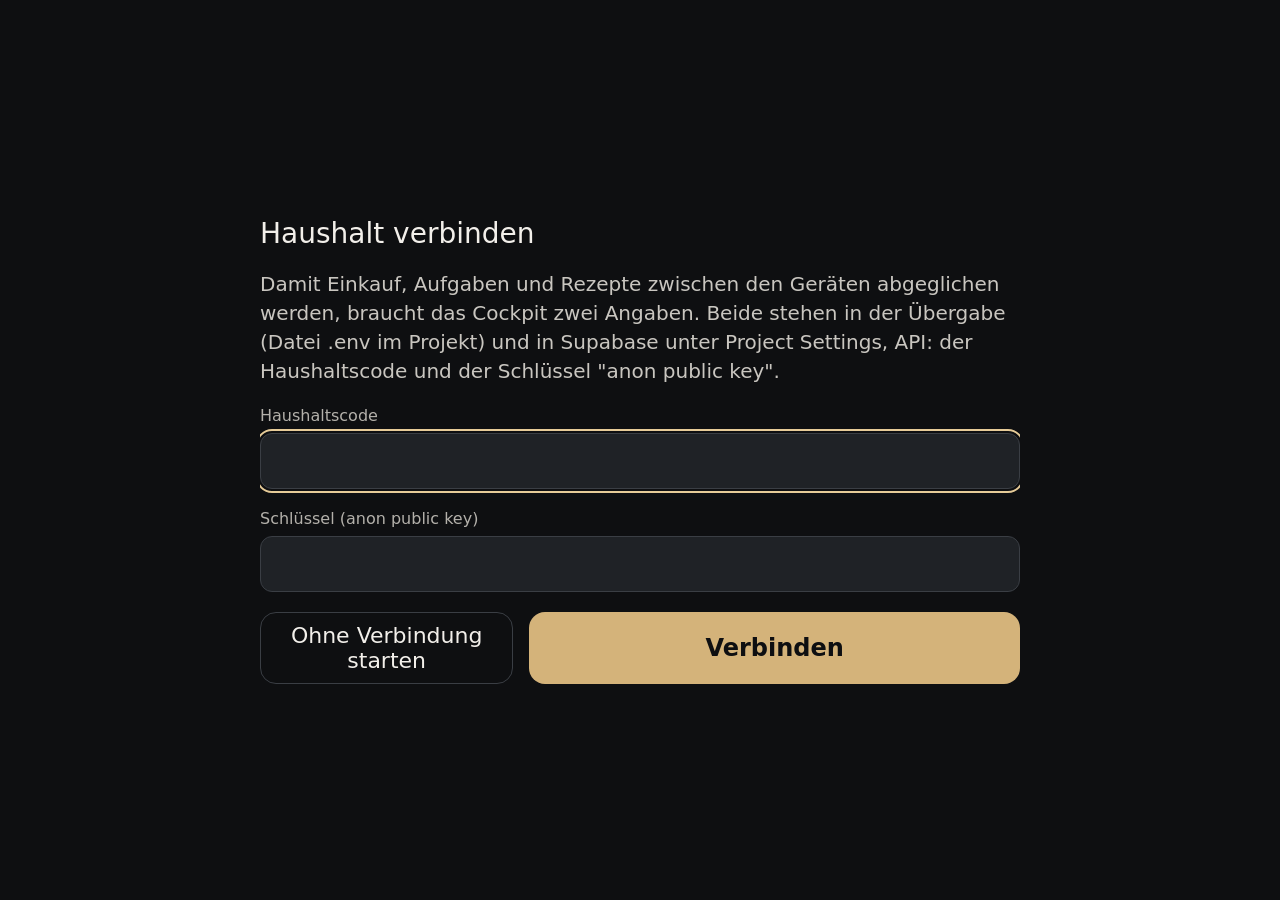
<file: app/index.html>
<!doctype html>
<html lang="de">
<head>
<meta charset="utf-8">
<meta http-equiv="Content-Security-Policy" content="default-src 'self'; script-src 'self' https://cdn.jsdelivr.net/npm/tesseract.js@7.0.0/ https://cdn.jsdelivr.net/npm/tesseract.js-core@v7.0.0/ 'wasm-unsafe-eval'; style-src 'self'; connect-src 'self' https://wsrv.nl https://gzyhpjcyuyepkpapcnyu.supabase.co https://api.open-meteo.com https://geocoding-api.open-meteo.com https://v6.bvg.transport.rest https://r.jina.ai https://cdn.jsdelivr.net/npm/tesseract.js-core@v7.0.0/ https://cdn.jsdelivr.net/npm/@tesseract.js-data/; img-src 'self' data: blob:; font-src 'self'; manifest-src 'self'; worker-src 'self' blob:; object-src 'none'; base-uri 'none'; form-action 'none'">
<meta name="viewport" content="width=device-width, initial-scale=1, viewport-fit=cover">
<meta name="theme-color" content="#0E0F11">
<meta name="color-scheme" content="dark">
<meta name="mobile-web-app-capable" content="yes">
<meta name="apple-mobile-web-app-capable" content="yes">
<meta name="apple-mobile-web-app-status-bar-style" content="black">
<meta name="apple-mobile-web-app-title" content="Cockpit">
<title>Wohnungs-Cockpit</title>
<link rel="manifest" href="manifest.webmanifest">
<link rel="icon" href="icon.svg" type="image/svg+xml">
<link rel="apple-touch-icon" href="icon-192.png">
<link rel="stylesheet" href="styles.css">
</head>
<body>
<div id="viewport">
<div id="stage">

  <main id="day" class="day">

    <!-- Linke Spalte: Uhr, Essen, Bus, Heute zu tun -->
    <div class="stack stack-a">

    <!-- Uhr, Heute, Wetter -->
    <section id="tile-clock" class="tile tile-clock" aria-label="Uhrzeit, heute und Wetter">
      <div class="clock-head">
        <div class="clock-row">
          <div id="clock" class="clock">00:00</div>
          <button id="btn-leave" type="button" class="btn-leave">
            <svg aria-hidden="true" width="18" height="18" viewBox="0 0 24 24" fill="none" stroke="currentColor" stroke-width="2" stroke-linecap="round" stroke-linejoin="round"><path d="M9 21H5a2 2 0 0 1-2-2V5a2 2 0 0 1 2-2h4"></path><path d="M16 17l5-5-5-5"></path><path d="M21 12H9"></path></svg>
            <span>Wohnung verlassen</span>
          </button>
        </div>
        <div id="date-label" class="date-label"></div>
      </div>

      <div class="weather">
        <div id="weather-empty" class="forecast">Wetter nicht verfügbar</div>
        <button id="weather-config" type="button" class="btn-gold-s weather-config" hidden>Einstellungen öffnen</button>
        <div id="weather-data" class="weather-data">
          <div class="weather-now">
            <span id="weather-icon" class="weather-icon"></span>
            <div id="weather-temp" class="temp"></div>
            <div class="weather-text"><div id="weather-cond"></div><div id="weather-feels"></div></div>
          </div>
          <div id="forecast" class="forecast"></div>
        </div>
        <div id="weather-note" class="hint" hidden></div>
      </div>
    </section>

    <!-- Essen: Plan fuer die naechsten Tage (Eintraege in cats mit id meal-...) -->
    <section id="tile-meals" class="tile tile-meals" aria-label="Essen">
      <div class="tile-head">
        <h2 class="h"><button type="button" class="min-btn"><span class="chev" aria-hidden="true"></span><span id="meals-title" class="min-title">Essen</span></button></h2>
        <button id="btn-meals-shop" type="button" class="btn-link">Zutaten einkaufen</button>
      </div>
      <button id="pv-meals" type="button" class="preview"></button>
      <div id="meal-list" class="scroll meal-list"></div>
      <span class="hint">Tag antippen: Rezept wählen · Sonne: Mittagessen dazu</span>
    </section>

    <!-- Bus -->
    <section id="tile-bus" class="tile tile-bus" aria-label="Abfahrten">
      <div class="tile-head tile-head-base">
        <h2 class="h"><button type="button" class="min-btn"><span class="chev" aria-hidden="true"></span><span id="bus-title" class="min-title">Bus</span></button></h2>
        <span id="walk-label" class="hint"></span>
      </div>
      <button id="pv-bus" type="button" class="preview"></button>
      <div id="bus-list" class="bus-list"></div>
      <div id="bus-note" class="hint bus-note" hidden></div>
    </section>

    <!-- Heute zu tun (gleicher Aufbau wie Diese Woche, Eintraege mit today: true) -->
    <section id="tile-today" class="tile tile-today" aria-label="Heute zu tun">
      <div class="tile-head">
        <h2 class="h"><button type="button" class="min-btn"><span class="chev" aria-hidden="true"></span><span id="hd-title" class="min-title">Heute zu tun</span></button></h2>
        <button id="btn-sync" type="button" class="sync-btn" aria-label="Verbindung">
          <span id="sync-dot" class="sync-dot" aria-hidden="true"></span>
          <span id="sync-label"></span>
        </button>
      </div>
      <button id="pv-today" type="button" class="preview"></button>
      <div id="hd-list" class="scroll task-list"></div>
      <div id="hd-empty" class="empty" hidden>Noch nichts für heute. Unten eine hinzufügen.</div>
      <span class="hint">Text: abhaken · Fälliges aus Diese Woche erscheint hier von selbst</span>
      <form id="hd-form" class="task-form" autocomplete="off">
        <label class="grow">
          <span class="sr">Neu für heute</span>
          <input id="hd-input" type="text" placeholder="Neu für heute, z. B. Post holen" maxlength="60">
        </label>
        <button id="hd-add" type="submit" class="btn-add">Hinzufügen</button>
      </form>
    </section>

    </div>

    <!-- Mittlere Spalte: Kalender, Diese Woche -->
    <div class="stack stack-b">

    <!-- Kalender -->
    <section id="tile-cal" class="tile tile-cal" aria-label="Kalender">
      <div class="tile-head">
        <h2 class="h"><button type="button" class="min-btn"><span class="chev" aria-hidden="true"></span><span id="cal-title" class="min-title">Kalender</span></button></h2>
        <button id="btn-cal-all" type="button" class="btn-link">Alle</button>
      </div>
      <button id="pv-cal" type="button" class="preview"></button>
      <div id="cal-top" class="cal-top"></div>
      <div id="cal-note" class="hint cal-note" hidden></div>
      <div id="cal-month" class="cal-month" hidden></div>
    </section>

    <!-- Diese Woche -->
    <section id="tile-tasks" class="tile tile-tasks" aria-label="Diese Woche">
      <div class="tile-head">
        <h2 class="h"><button type="button" class="min-btn"><span class="chev" aria-hidden="true"></span><span id="tasks-title" class="min-title">Diese Woche</span></button></h2>
        <span id="tasks-count" class="tcount"></span>
        <button id="btn-plan" type="button" class="btn-link">Planen</button>
      </div>
      <button id="pv-tasks" type="button" class="preview"></button>
      <div id="task-list" class="scroll task-list"></div>
      <div id="task-empty" class="empty" hidden>Noch keine Aufgaben. Unten eine hinzufügen.</div>
      <div id="task-done" class="task-done" hidden>
        <h3 class="set-h">Erledigt</h3>
        <div id="task-done-list" class="task-list"></div>
      </div>
      <span class="hint">Text: abhaken · Stift: planen und Verlauf · Planen: Wiederholung, Datum, Erinnerung</span>
      <form id="task-form" class="task-form" autocomplete="off">
        <label class="grow">
          <span class="sr">Neue Aufgabe</span>
          <input id="task-input" type="text" placeholder="Neue Aufgabe, z. B. Fenster putzen" maxlength="60">
        </label>
        <button id="task-add" type="submit" class="btn-add">Hinzufügen</button>
      </form>
    </section>

    </div>

    <!-- Rechte Spalte: Einkauf ueber die ganze Hoehe -->
    <div class="stack stack-c">

    <!-- Einkauf -->
    <section id="tile-shop" class="tile tile-shop" aria-label="Einkaufsliste">
      <div class="tile-head">
        <h2 class="h"><button type="button" class="min-btn"><span class="chev" aria-hidden="true"></span><span id="shop-title" class="min-title">Einkauf</span></button></h2>
        <button id="btn-saved" type="button" class="btn-link">Sammlung</button>
      </div>
      <button id="pv-shop" type="button" class="preview"></button>
      <div id="shop-list" class="scroll shop-list"></div>
      <form id="shop-form" class="task-form shop-form" autocomplete="off">
        <label class="grow">
          <span class="sr">Neuer Einkaufsartikel</span>
          <input id="shop-input" type="text" placeholder="Neuer Artikel, z. B. Milch" maxlength="60">
        </label>
        <label class="sr" for="shop-group">Laden</label>
        <select id="shop-group" class="shop-group">
          <option value="Allgemein">Lebensmittel</option>
          <option value="Drogerie">Drogerie</option>
          <option value="Andere">Andere</option>
          <option value="Katzen">Katzen</option>
        </select>
        <button id="shop-add" type="submit" class="btn-add">Hinzufügen</button>
      </form>
    </section>

    </div>

  </main>

  <!-- Fokusansicht: eine Kachel gross ueber dem Raster. Das Raster selbst bleibt unveraendert. -->
  <div id="focus" class="focus" hidden>
    <button id="focus-scrim" type="button" class="scrim" tabindex="-1" aria-label="Schließen"></button>
    <div id="focus-card" class="focus-card" role="dialog" aria-modal="true"></div>
  </div>

  <!-- Overlay: Kalender oder Sammlung -->
  <div id="overlay" class="overlay" hidden>
    <button id="ov-scrim" type="button" class="scrim" tabindex="-1" aria-label="Schließen"></button>
    <div id="ov-dialog" class="ov-card" role="dialog" aria-modal="true" aria-labelledby="ov-title">
      <div class="ov-head">
        <h2 id="ov-title" class="ov-title"></h2>
        <button id="ov-close" type="button" class="round-btn" aria-label="Schließen">
          <svg aria-hidden="true" width="18" height="18" viewBox="0 0 24 24" fill="none" stroke="currentColor" stroke-width="2" stroke-linecap="round"><path d="M6 6l12 12M18 6 6 18"></path></svg>
        </button>
      </div>
      <div id="ov-body" class="ov-body scroll"></div>
    </div>
  </div>

  <!-- Kochmodus -->
  <div id="cook" class="cook" role="dialog" aria-modal="true" aria-labelledby="cook-name" hidden>
    <div class="cook-head">
      <div class="col grow">
        <span id="cook-counter" class="h"></span>
        <h2 id="cook-name" class="cook-name"></h2>
      </div>
      <a id="cook-link" class="cook-link" href="#" target="_blank" rel="noopener noreferrer" hidden>Original öffnen</a>
      <button id="cook-close" type="button" class="round-btn round-lg" aria-label="Kochmodus schließen">
        <svg aria-hidden="true" width="22" height="22" viewBox="0 0 24 24" fill="none" stroke="currentColor" stroke-width="2" stroke-linecap="round"><path d="M6 6l12 12M18 6 6 18"></path></svg>
      </button>
    </div>
    <div class="cook-body">
      <aside class="cook-ingr" aria-label="Zutaten">
        <div id="cook-img" class="cook-img"></div>
        <div id="cook-nutr" class="cook-nutr"></div>
        <div class="serv">
          <button id="serv-less" type="button" class="serv-btn" aria-label="Weniger Portionen">
            <svg aria-hidden="true" width="20" height="20" viewBox="0 0 24 24" fill="none" stroke="currentColor" stroke-width="2" stroke-linecap="round"><path d="M5 12h14"></path></svg>
          </button>
          <span id="serv-label" class="serv-label"></span>
          <button id="serv-more" type="button" class="serv-btn" aria-label="Mehr Portionen">
            <svg aria-hidden="true" width="20" height="20" viewBox="0 0 24 24" fill="none" stroke="currentColor" stroke-width="2" stroke-linecap="round"><path d="M5 12h14M12 5v14"></path></svg>
          </button>
        </div>
        <div id="cook-ingr" class="scroll ingr-list"></div>
      </aside>
      <section class="cook-step" aria-label="Arbeitsschritt">
        <p id="step-text" class="step-text"></p>
        <button id="cook-timer" type="button" class="timer-btn" hidden><span id="timer-main" class="timer-main"></span><span id="timer-sub" class="timer-sub"></span></button>
        <div class="step-nav">
          <button id="step-prev" type="button" class="btn-prev">Zurück</button>
          <button id="step-next" type="button" class="btn-next"></button>
        </div>
      </section>
    </div>
  </div>

  <!-- Haushalt verbinden (erster Start ohne Code) -->
  <div id="setup" class="setup" role="dialog" aria-modal="true" aria-labelledby="setup-title" hidden>
    <form id="setup-form" class="setup-card" autocomplete="off">
      <h2 id="setup-title" class="ov-title">Haushalt verbinden</h2>
      <p class="setup-text">Damit Einkauf, Aufgaben und Rezepte zwischen den Geräten abgeglichen werden, braucht das Cockpit zwei Angaben. Beide stehen in der Übergabe (Datei .env im Projekt) und in Supabase unter Project Settings, API: der Haushaltscode und der Schlüssel "anon public key".</p>
      <label class="setup-field">
        <span>Haushaltscode</span>
        <input id="setup-code" class="secret" type="password" autocomplete="off" autocapitalize="none" autocorrect="off" spellcheck="false">
      </label>
      <label class="setup-field">
        <span>Schlüssel (anon public key)</span>
        <input id="setup-key" class="secret" type="password" autocomplete="off" autocapitalize="none" autocorrect="off" spellcheck="false">
      </label>
      <p id="setup-error" class="setup-error" role="alert" hidden></p>
      <div class="step-nav">
        <button id="setup-skip" type="button" class="btn-prev">Ohne Verbindung starten</button>
        <button id="setup-go" type="submit" class="btn-next">Verbinden</button>
      </div>
    </form>
  </div>

  <!-- Einstellungen: Verbindung, Ort und Bus -->
  <div id="settings" class="overlay confirm" hidden>
    <div id="settings-scrim" class="scrim"></div>
    <div class="ov-card settings-card" role="dialog" aria-modal="true" aria-labelledby="settings-title">
      <div class="ov-head">
        <h2 id="settings-title" class="ov-title">Einstellungen</h2>
        <button id="settings-close" type="button" class="round-btn" aria-label="Schließen">
          <svg aria-hidden="true" width="18" height="18" viewBox="0 0 24 24" fill="none" stroke="currentColor" stroke-width="2" stroke-linecap="round"><path d="M6 6l12 12M18 6 6 18"></path></svg>
        </button>
      </div>
      <div class="settings-body scroll">
        <section class="set-sec" aria-labelledby="set-conn-h">
          <h3 id="set-conn-h" class="set-h">Verbindung</h3>
          <p id="settings-text" class="set-text"></p>
          <div class="settings-btns">
            <button id="settings-sync" type="button" class="btn-ghost">Jetzt abgleichen</button>
            <button id="settings-connect" type="button" class="btn-ghost">Verbinden</button>
            <button id="settings-off" type="button" class="btn-ghost">Trennen</button>
          </div>
        </section>
        <section class="set-sec" aria-labelledby="set-place-h">
          <h3 id="set-place-h" class="set-h">Ort und Bus</h3>
          <p class="set-text">Diese Angaben bleiben nur auf diesem Gerät und gehören nicht zum Haushalt.</p>

          <div class="set-field">
            <label for="cfg-weather-q" class="set-label">Wetterort</label>
            <span id="cfg-weather-current" class="set-cur"></span>
            <input id="cfg-weather-q" class="set-input" type="search" placeholder="Ort suchen" maxlength="60" autocomplete="off" autocapitalize="none" autocorrect="off" spellcheck="false">
            <div id="cfg-weather-results" class="set-results"></div>
            <p id="cfg-weather-msg" class="set-msg" role="status"></p>
          </div>

          <div class="set-field">
            <label for="cfg-stop-q" class="set-label">Haltestelle</label>
            <span id="cfg-stop-current" class="set-cur"></span>
            <input id="cfg-stop-q" class="set-input" type="search" placeholder="Haltestelle suchen" maxlength="60" autocomplete="off" autocapitalize="none" autocorrect="off" spellcheck="false">
            <div id="cfg-stop-results" class="set-results"></div>
            <p id="cfg-stop-msg" class="set-msg" role="status"></p>
          </div>

          <div class="set-field">
            <label for="cfg-lines" class="set-label">Linien (durch Komma getrennt, leer = alle)</label>
            <input id="cfg-lines" class="set-input" type="text" placeholder="z. B. 100, M5" maxlength="80" autocomplete="off" autocapitalize="none" autocorrect="off" spellcheck="false">
            <div id="cfg-dirs" class="set-dirs"></div>
          </div>

          <div class="set-field">
            <span class="set-label" id="cfg-walk-label">Fußweg zur Haltestelle</span>
            <div class="serv" role="group" aria-labelledby="cfg-walk-label">
              <button id="cfg-walk-less" type="button" class="serv-btn" aria-label="Weniger Minuten Fußweg">
                <svg aria-hidden="true" width="20" height="20" viewBox="0 0 24 24" fill="none" stroke="currentColor" stroke-width="2" stroke-linecap="round"><path d="M5 12h14"></path></svg>
              </button>
              <span id="cfg-walk-value" class="serv-label"></span>
              <button id="cfg-walk-more" type="button" class="serv-btn" aria-label="Mehr Minuten Fußweg">
                <svg aria-hidden="true" width="20" height="20" viewBox="0 0 24 24" fill="none" stroke="currentColor" stroke-width="2" stroke-linecap="round"><path d="M5 12h14M12 5v14"></path></svg>
              </button>
            </div>
          </div>

          <button id="cfg-clear" type="button" class="btn-ghost">Orts-Einstellungen löschen</button>
        </section>
        <p class="set-msg" id="app-version">Version 3.10 (27.11.2026)</p>
      </div>
    </div>
  </div>

  <!-- Rueckfrage -->
  <div id="confirm" class="overlay confirm" hidden>
    <div id="confirm-scrim" class="scrim"></div>
    <div class="ov-card confirm-card" role="alertdialog" aria-modal="true" aria-labelledby="confirm-msg">
      <p id="confirm-msg" class="confirm-msg"></p>
      <div class="step-nav">
        <button id="confirm-no" type="button" class="btn-prev">Abbrechen</button>
        <button id="confirm-yes" type="button" class="btn-next"></button>
      </div>
    </div>
  </div>

  <!-- Standby: nach 5 Minuten ohne Beruehrung, ein Tipp schliesst ihn -->
  <div id="standby" class="standby" role="button" aria-label="Standby. Tippen, um das Cockpit zu öffnen" hidden>
    <div class="sb-head">
      <h2 id="sb-month" class="sb-month"></h2>
      <div class="sb-now"><span id="sb-temp" class="sb-temp"></span><span id="sb-time" class="sb-time"></span></div>
    </div>
    <div id="sb-grid" class="sb-grid"></div>
  </div>

  <!-- Erinnerung (Banner oben, siehe reminders.js) -->
  <div id="reminder" class="reminder" role="status" aria-live="polite" hidden>
    <span id="rem-text" class="rem-text"></span>
    <button id="rem-done" type="button" class="btn-ghost">Erledigt</button>
    <button id="rem-ok" type="button" class="btn-gold-s">OK</button>
  </div>

  <!-- Nachtmodus -->
  <div id="night" class="night" hidden>
    <div id="night-shift" class="night-shift">
      <div id="night-time" class="night-time"></div>
      <div id="night-line" class="night-line"></div>
    </div>
  </div>

</div>
</div>
<script type="module" src="app.js"></script>
</body>
</html>
</file>
<file: app/styles.css>
/* Wohnungs-Cockpit: Bühne füllt den Bildschirm, Größe und Skalierung setzt app.js (layout.js). */
:root {
  --bg: #0E0F11;
  --panel: #17191C;
  --line: #24272B;
  --text: #F2EFEA;
  --muted: #9A9DA3;
  --soft: #B4B1AB;
  --accent: #D4B37A;
  --font: Inter, -apple-system, BlinkMacSystemFont, "SF Pro Text", system-ui, "Segoe UI", Roboto, sans-serif;
  --font-display: "Space Grotesk", -apple-system, BlinkMacSystemFont, "SF Pro Display", system-ui, "Segoe UI", Roboto, sans-serif;
}

* { box-sizing: border-box; }
[hidden] { display: none !important; }

html, body {
  margin: 0;
  min-height: 100%;
  background: var(--bg);
  overscroll-behavior: none;
}
body {
  font-family: var(--font);
  color: var(--text);
  -webkit-text-size-adjust: 100%;
  -webkit-tap-highlight-color: transparent;
  -webkit-user-select: none;
  user-select: none;
  touch-action: manipulation;
}
input { -webkit-user-select: text; user-select: text; }
a { color: var(--accent); }
button { font-family: inherit; color: inherit; cursor: pointer; }
button:focus-visible, a:focus-visible, input:focus-visible {
  outline: 2px solid #E6CB98;
  outline-offset: 2px;
}
h2, h3, p { margin: 0; }

/* Seite passt sich der Breite an. Auf dem iPad quer: drei Spalten, die den Bildschirm fuellen.
   Auf dem Telefon: eine Spalte, die Seite darf scrollen. */
#viewport {
  position: fixed;
  inset: 0;
  overflow-y: auto;
  overflow-x: hidden;
  background: var(--bg);
  padding: env(safe-area-inset-top) env(safe-area-inset-right) env(safe-area-inset-bottom) env(safe-area-inset-left);
  -webkit-overflow-scrolling: touch;
}
#stage {
  position: relative;
  min-height: 100%;
  background: var(--bg);
}

.sr { position: absolute; width: 1px; height: 1px; overflow: hidden; clip: rect(0 0 0 0); white-space: nowrap; }
.grow { flex: 1; min-width: 0; }
.col { display: flex; flex-direction: column; min-width: 0; }
.scroll { overflow-y: auto; min-height: 0; scrollbar-width: thin; scrollbar-color: #3A3E44 transparent; -webkit-overflow-scrolling: touch; }

.h {
  font-size: 14px;
  font-weight: 600;
  letter-spacing: 1.2px;
  text-transform: uppercase;
  color: var(--soft);
}
.hint { font-size: 14px; color: var(--muted); }
.empty { font-size: 16px; color: var(--muted); padding: 16px 0; }

/* Raster */
/* Telefon (Standard): eine Spalte, Kacheln so hoch wie ihr Inhalt */
.day {
  position: relative;
  padding: 16px;
  display: grid;
  grid-template-columns: minmax(0, 1fr);
  gap: 14px;
}
.tile {
  background: var(--panel);
  border: 1px solid var(--line);
  border-radius: 20px;
  padding: 18px;
  display: flex;
  flex-direction: column;
  gap: 10px;
  min-height: 0;
  min-width: 0;
  overflow: hidden; /* Inhalt bleibt immer in seiner Kachel */
}
/* Kopf, Hinweis und Eingabe behalten ihre Hoehe, nur die Liste gibt nach und scrollt */
.tile > .tile-head, .tile > .task-form, .tile > .hint, .tile > .empty, .tile > .preview, .clock-head, .weather { flex-shrink: 0; }
.tile > .scroll, .tile > .bus-list, .tile > .cal-top { flex: 1 1 auto; min-height: 0; }
.tile > .bus-list, .tile > .cal-top { overflow: hidden; }
.tile-clock { padding: 20px; justify-content: space-between; gap: 0; }
.tile-shop { gap: 6px; }
.tile-tasks, .tile-today { gap: 8px; }
.tile-shop .shop-list, .tile-tasks .task-list, .tile-today .task-list { max-height: 60vh; }

/* Spalten-Stapel: nur im Querformat echte Spalten. Auf Telefon und Tablet hochkant fliessen die Kacheln im Raster. */
.stack { display: contents; }
/* Telefon und Tablet: Reihenfolge der Kacheln */
.tile-clock { order: 1; }
.tile-meals { order: 2; }
.tile-today { order: 3; }
.tile-cal { order: 4; }
.tile-shop { order: 5; }
.tile-tasks { order: 6; }
.tile-bus { order: 7; }

/* Tablet hochkant: zwei Spalten ohne Loecher. Links Uhr, Essen, Heute, Bus. Rechts Kalender, Woche, Einkauf. */
@media (min-width: 700px) {
  .day { grid-template-columns: repeat(2, minmax(0, 1fr)); grid-template-rows: auto 1fr; padding: 20px; gap: 16px; align-items: start; }
  .stack { display: flex; flex-direction: column; gap: 16px; min-width: 0; }
  .stack-a { grid-column: 1; grid-row: 1 / span 2; }
  .stack-b { grid-column: 2; grid-row: 1; }
  .stack-c { grid-column: 2; grid-row: 2; }
}

/* Querformat (iPad quer, Desktop): drei Spalten, der Bildschirm wird gefuellt, nichts scrollt ausser den Listen */
@media (min-width: 1100px) and (min-height: 700px) {
  #viewport { overflow: hidden; }
  #stage { height: 100%; }
  .day {
    height: 100%;
    padding: 20px 24px;
    grid-template-columns: 1.15fr 1fr 1fr;
    grid-template-rows: minmax(0, 1fr);
    gap: 16px;
    align-items: stretch;
  }
  .stack { display: flex; flex-direction: column; gap: 14px; min-height: 0; min-width: 0; grid-row: auto; grid-column: auto; align-self: stretch; }
  .tile { padding: 18px 20px; }
  /* Jede Kachel startet bei ihrer Inhaltshoehe, freier Platz wird verteilt, bei Enge gibt die Liste nach */
  .stack > .tile { flex: 1 1 auto; }
  .stack > .tile-clock { flex: 0 0 auto; }
  .stack > .tile-bus { flex: 0 1 auto; }
  /* Leere Kacheln nehmen sich wenig vom freien Platz */
  .stack > .tile:has(> .empty:not([hidden])) { flex-grow: 0.25; }
  /* Linke Spalte: Heute fuellt den Rest, auch wenn leer */
  .stack > .tile-today:has(> .empty:not([hidden])) { flex-grow: 1; }
  .stack > .tile.is-min, .stack > .tile.is-auto { flex: 0 0 auto; }
  .tile-shop .shop-list, .tile-tasks .task-list, .tile-today .task-list { max-height: none; }
  /* Hinweise nur in der grossen Ansicht, im Raster kostet jede Zeile Platz */
  .stack .tile > .hint:not(.cal-note):not(.bus-note) { display: none; }
}
.tile-head { display: flex; justify-content: space-between; align-items: center; min-height: 48px; gap: 12px; }
.tile-head-base { align-items: baseline; min-height: 0; }

/* Titel als Knopf: einklappen und aufklappen */
.tile-head .h { min-width: 0; flex: 0 1 auto; }
.min-btn {
  display: flex;
  align-items: center;
  gap: 6px;
  min-height: 48px;
  max-width: 100%;
  margin: -12px 0;
  padding: 0;
  border: none;
  background: none;
  color: inherit;
  font: inherit;
  letter-spacing: inherit;
  text-transform: inherit;
  text-align: left;
}
.min-title { white-space: nowrap; overflow: hidden; text-overflow: ellipsis; min-width: 0; }
.min-btn .chev::before { content: '▾'; }
.tile.is-min .min-btn .chev::before, .tile.is-auto .min-btn .chev::before { content: '▸'; }
.tile.is-open .min-btn .chev { display: none; }
.tile.is-open .min-btn { pointer-events: none; }

/* Vorschau-Zeile: nur sichtbar, wenn die Kachel eingeklappt oder kompakt ist */
.preview {
  display: none;
  width: 100%;
  min-height: 44px;
  padding: 0;
  border: none;
  background: none;
  color: var(--text);
  font: inherit;
  font-size: 18px;
  text-align: left;
  white-space: nowrap;
  overflow: hidden;
  text-overflow: ellipsis;
}
.tile.is-min, .tile.is-auto { gap: 4px; }
.tile.is-min > .preview, .tile.is-auto > .preview { display: block; }
.tile.is-min > :not(.tile-head):not(.preview),
.tile.is-auto > :not(.tile-head):not(.preview) { display: none !important; }
.tile.is-min .tile-head .btn-link, .tile.is-auto .tile-head .btn-link,
.tile.is-min .tile-head .sync-btn, .tile.is-auto .tile-head .sync-btn,
.tile.is-min #walk-label, .tile.is-auto #walk-label { display: none; }
.tile-ph { justify-content: center; align-items: flex-start; gap: 4px; border-style: dashed; background: none; }

/* Uhr */
.clock-head { display: flex; flex-direction: column; gap: 6px; }
.clock-row { display: flex; flex-wrap: wrap; justify-content: space-between; align-items: flex-start; gap: 4px 12px; }
.clock {
  font-family: var(--font-display);
  font-size: clamp(72px, 14vw, 96px);
  font-weight: 500;
  line-height: 1;
  letter-spacing: -3.5px;
  font-variant-numeric: tabular-nums;
}
@media (min-width: 1100px) and (min-height: 700px) {
  .clock-row { flex-wrap: nowrap; }
  .clock { font-size: 80px; }
}
.date-label { font-size: 24px; color: #C9C6C0; white-space: nowrap; overflow: hidden; text-overflow: ellipsis; }
#task-todo, #today-name { display: -webkit-box; -webkit-line-clamp: 2; -webkit-box-orient: vertical; overflow: hidden; min-width: 0; overflow-wrap: anywhere; }
.pill {
  display: flex;
  align-items: center;
  gap: 6px;
  font-size: 13px;
  color: var(--soft);
  border: 1px dashed #3A3E44;
  border-radius: 999px;
  padding: 6px 12px;
  white-space: nowrap;
  flex-shrink: 0;
}
.today { display: flex; flex-direction: column; gap: 6px; }
.head-right { display: flex; align-items: center; justify-content: flex-end; gap: 8px; min-width: 0; flex: 1; }
.next { display: flex; align-items: stretch; gap: 14px; }
.bar { width: 6px; border-radius: 3px; flex-shrink: 0; background: var(--accent); }
.next-title { font-family: var(--font-display); font-size: 28px; font-weight: 500; line-height: 1.15; display: -webkit-box; -webkit-line-clamp: 2; -webkit-box-orient: vertical; overflow: hidden; overflow-wrap: anywhere; }
.next-meta { font-size: 16px; color: var(--muted); white-space: nowrap; overflow: hidden; text-overflow: ellipsis; }
.row { display: flex; align-items: center; gap: 10px; font-size: 18px; }
.row svg { flex-shrink: 0; }
.weather { display: flex; flex-direction: column; gap: 8px; }
.weather-now { display: flex; align-items: center; gap: 12px; }
.temp { font-family: var(--font-display); font-size: 52px; font-weight: 500; line-height: 1; }
.weather-text { font-size: 17px; color: #C9C6C0; line-height: 1.35; min-width: 0; white-space: nowrap; overflow: hidden; text-overflow: ellipsis; }
.weather-text > div { overflow: hidden; text-overflow: ellipsis; }
.forecast { font-size: 16px; color: var(--muted); white-space: nowrap; overflow: hidden; text-overflow: ellipsis; }

/* Knoepfe */
.btn-gold {
  border: none;
  background: var(--accent);
  color: var(--bg);
  font-weight: 600;
  border-radius: 12px;
}
.btn-sm { font-size: 15px; min-height: 48px; padding: 0 16px; }
.btn-link {
  background: none;
  border: none;
  color: var(--accent);
  font-size: 15px;
  min-height: 48px;
  min-width: 48px;
  padding: 0 12px;
}
.btn-ghost {
  font-size: 14px;
  min-height: 48px;
  padding: 0 14px;
  border-radius: 10px;
  border: 1px solid #3A3E44;
  background: none;
  color: var(--text);
}
.btn-gold-s {
  font-size: 14px;
  font-weight: 600;
  min-height: 48px;
  padding: 0 14px;
  border-radius: 10px;
  border: none;
  background: var(--accent);
  color: var(--bg);
}
.round-btn {
  width: 48px;
  height: 48px;
  flex-shrink: 0;
  border-radius: 24px;
  background: #26292E;
  border: none;
  color: var(--text);
  display: flex;
  align-items: center;
  justify-content: center;
}
.round-lg { width: 56px; height: 56px; border-radius: 28px; }

/* Checkboxen */
.check {
  display: flex;
  align-items: center;
  gap: 12px;
  background: none;
  border: none;
  color: inherit;
  padding: 0;
  min-height: 48px;
  width: 100%;
  text-align: left;
  font-size: 17px;
}
.box {
  width: 24px;
  height: 24px;
  flex-shrink: 0;
  border-radius: 7px;
  border: 2px solid #7A7E85;
}
[aria-checked="true"] > .box { background: var(--accent); border-color: var(--accent); }
.label {
  flex: 1;
  min-width: 0;
  white-space: nowrap;
  overflow: hidden;
  text-overflow: ellipsis;
  color: var(--text);
}
[aria-checked="true"] > .label, [aria-checked="true"] > .tcol > .label { color: #85888E; text-decoration: line-through; }
.qty { font-size: 14px; color: var(--muted); white-space: nowrap; }

/* Kalender */
.cal-top { display: flex; flex-direction: column; gap: 10px; }
.ev { display: flex; gap: 12px; align-items: center; min-height: 36px; }
.chip {
  font-size: 13px;
  font-weight: 600;
  min-width: 60px;
  text-align: center;
  padding: 6px 4px;
  border-radius: 8px;
  flex-shrink: 0;
  background: #1F2226;
  color: #C9C6C0;
}
.chip.soon { background: #2A251B; color: var(--accent); }
.ev-title { font-size: 18px; white-space: nowrap; overflow: hidden; text-overflow: ellipsis; }
.ev-when { font-size: 14px; color: var(--muted); }

/* Einkauf */
.shop-list { flex: 1; display: flex; flex-direction: column; gap: 4px; }
.group-head { display: flex; align-items: center; gap: 8px; padding: 10px 0 4px; }
.group-head h3 { font-size: 16px; font-weight: 600; color: var(--text); }
.group-count { font-size: 14px; color: var(--muted); }
.shop-clear { align-self: flex-start; margin-top: 8px; padding: 0 4px; }
.dot { width: 10px; height: 10px; border-radius: 3px; flex-shrink: 0; }
.dot-food { background: #7FC8A9; }
.dot-drug { background: #B9A3F0; }
.dot-other { background: #9A9DA3; }
.sub { display: flex; flex-direction: column; }
.sub.recipe { margin: 4px 0 2px 6px; padding-left: 12px; border-left: 2px solid #3A3226; }
.sub-head { display: flex; flex-wrap: wrap; align-items: center; gap: 8px; padding: 6px 0 2px; }
.sub-title { font-size: 15px; font-weight: 600; color: var(--accent); flex: 1; min-width: 0; white-space: nowrap; overflow: hidden; text-overflow: ellipsis; }
.sub-head .btn-gold-s, .sub-head .btn-ghost { min-height: 48px; padding: 0 12px; }
.sub-toggle {
  flex: 1 1 100%;
  min-width: 0;
  min-height: 48px;
  display: flex;
  align-items: center;
  gap: 8px;
  padding: 0;
  background: none;
  border: none;
  text-align: left;
  color: inherit;
}
.sub-toggle .sub-title { flex: 0 1 auto; min-width: 0; }
.chev { width: 14px; font-size: 14px; color: var(--muted); flex-shrink: 0; }
.sub-count { font-size: 14px; color: var(--muted); white-space: nowrap; margin-left: auto; padding-right: 8px; }

.shop-form { padding-top: 6px; }
.btn-leave {
  display: flex;
  align-items: center;
  gap: 8px;
  max-width: 130px;
  line-height: 1.2;
  text-align: left;
  white-space: normal;
  min-height: 48px;
  padding: 0 16px;
  border: none;
  border-radius: 12px;
  background: var(--accent);
  color: var(--bg);
  font-size: 15px;
  font-weight: 600;
  flex-shrink: 0;
}
.btn-leave.done { background: #7FC8A9; color: var(--bg); }
.leave-list { display: flex; flex-direction: column; }
.leave-foot { display: flex; gap: 12px; padding-top: 14px; border-top: 1px solid #26292E; }
.leave-foot button { flex: 1; min-height: 56px; }
.leave-foot .btn-gold-s { font-size: 16px; }
.shop-group {
  min-height: 48px;
  padding: 0 10px;
  border-radius: 12px;
  border: 1px solid #3A3E44;
  background: #1F2226;
  color: var(--text);
  font: inherit;
  font-size: 15px;
}

/* Aufgaben */
.task-list { flex: 1; display: flex; flex-direction: column; }
.task { display: flex; align-items: center; gap: 10px; min-height: 52px; flex-shrink: 0; border-bottom: 1px solid #222529; }
.task .check { flex: 1; min-width: 0; min-height: 48px; width: auto; font-size: 18px; }
.who {
  font-size: 14px;
  font-weight: 600;
  min-width: 76px;
  min-height: 48px;
  padding: 0 12px;
  border-radius: 999px;
  border: none;
  flex-shrink: 0;
}
.who-rik { background: #173A36; color: #9DE6DA; }
.who-melina { background: #2C2442; color: #D4C6F7; }
.who-beide { background: #26292E; color: #E2DFD9; }
.del {
  width: 48px;
  height: 48px;
  flex-shrink: 0;
  border-radius: 24px;
  background: none;
  border: none;
  color: #8A8D92;
  display: flex;
  align-items: center;
  justify-content: center;
}
.task-form { display: flex; gap: 8px; padding-top: 4px; }
.task-form label { display: flex; }
.task-form input {
  flex: 1;
  min-width: 0;
  min-height: 48px;
  padding: 0 14px;
  border-radius: 12px;
  border: 1px solid #3A3E44;
  background: #1F2226;
  color: var(--text);
  font: inherit;
  font-size: 16px;
}
.task-form input::placeholder { color: #8A8D92; }
/* Einkauf: Eingabe in eigener Zeile, darunter Laden und Knopf. Sonst ist das Feld auf dem iPad (schmale Spalte) kaum sichtbar. */
.shop-form { flex-wrap: wrap; }
.shop-form > label.grow { flex: 1 1 100%; }
.shop-form .shop-group { flex: 1 1 0; min-width: 0; }
.shop-form .btn-add { flex: 1 1 0; }
/* Aufgaben: Text darf umbrechen statt abgeschnitten zu werden (bis 60 Zeichen). */
.task .check .label { white-space: normal; overflow-wrap: anywhere; }

.btn-add {
  font-size: 15px;
  font-weight: 600;
  min-height: 48px;
  padding: 0 16px;
  border-radius: 12px;
  border: none;
  background: #26292E;
  color: var(--muted);
}
.btn-add.ready { background: var(--accent); color: var(--bg); }


/* Bus */
.bus-list { display: flex; flex-direction: column; gap: 10px; }
.dep { display: flex; align-items: center; gap: 12px; min-height: 48px; min-width: 0; }
.dep > .col { min-width: 0; max-width: 100%; }
.dep-dir { display: block; max-width: 100%; overflow: hidden; text-overflow: ellipsis; }
.line {
  font-family: var(--font-display);
  font-size: 15px;
  font-weight: 600;
  min-width: 48px;
  text-align: center;
  padding: 6px 8px;
  border-radius: 8px;
  flex-shrink: 0;
  background: #8E2A6B;
  color: #FFFFFF;
}
.line.metro { background: #F2EFEA; color: var(--bg); }
.dep-go { font-size: 20px; font-weight: 600; line-height: 1.2; }
.dep-go.soon { color: var(--accent); }
.dep-dir { font-size: 14px; color: var(--muted); white-space: nowrap; overflow: hidden; text-overflow: ellipsis; }

/* Overlay */
.overlay { position: fixed; inset: 0; z-index: 5; display: flex; align-items: center; justify-content: center; }
.scrim { position: absolute; inset: 0; background: rgba(8, 9, 10, 0.72); border: none; }
.ov-card {
  position: relative;
  width: min(560px, calc(100% - 32px));
  max-height: min(640px, calc(100% - 40px));
  background: #1A1C20;
  border: 1px solid #2E3237;
  border-radius: 24px;
  padding: 28px;
  display: flex;
  flex-direction: column;
  gap: 14px;
}
.ov-head { display: flex; justify-content: space-between; align-items: center; }
.ov-title { font-family: var(--font-display); font-size: 28px; font-weight: 500; }
.ov-body { display: flex; flex-direction: column; }
.ov-row { display: flex; align-items: center; gap: 14px; border-bottom: 1px solid #26292E; padding: 14px 0; }
.ov-row .ev-title { font-size: 18px; flex: 1; white-space: normal; }
.ov-row .ev-when { font-size: 15px; text-align: right; max-width: 240px; }
.ov-recipe { display: flex; align-items: center; gap: 10px; border-bottom: 1px solid #26292E; padding: 12px 0; }
.ov-recipe .name { font-size: 18px; }

/* Kochmodus */
.cook {
  position: fixed;
  inset: 0;
  z-index: 8;
  background: var(--bg);
  padding: 28px;
  display: flex;
  flex-direction: column;
  gap: 20px;
}
.cook-head { display: flex; align-items: center; gap: 16px; }
.cook-name {
  font-family: var(--font-display);
  font-size: 36px;
  font-weight: 500;
  white-space: nowrap;
  overflow: hidden;
  text-overflow: ellipsis;
}
.cook-link { font-size: 16px; min-height: 48px; display: flex; align-items: center; padding: 0 8px; }
.cook-body { display: flex; gap: 24px; flex: 1; min-height: 0; }
/* Telefon hochkant: Zutaten oben, Schritt darunter */
@media (max-width: 899px) {
  .cook { padding: 16px; gap: 14px; overflow-y: auto; }
  .cook-name { font-size: 26px; }
  .cook-body { flex-direction: column; }
  .cook-ingr { width: auto; max-height: 34vh; }
  .cook-step { padding: 22px; gap: 16px; min-height: 50vh; }
  .step-text { font-size: 24px; }
  .btn-prev, .btn-next { min-height: 64px; }
}
.cook-ingr {
  width: 380px;
  flex-shrink: 0;
  background: var(--panel);
  border: 1px solid var(--line);
  border-radius: 20px;
  padding: 20px;
  display: flex;
  flex-direction: column;
  gap: 12px;
  min-height: 0;
}
.serv { display: flex; align-items: center; gap: 10px; }
.serv-btn {
  width: 48px;
  height: 48px;
  border-radius: 12px;
  border: 1px solid #3A3E44;
  background: none;
  color: var(--text);
  display: flex;
  align-items: center;
  justify-content: center;
}
.serv-label { flex: 1; text-align: center; font-size: 20px; font-weight: 600; }
.ingr-list { display: flex; flex-direction: column; }
.ingr { display: flex; gap: 12px; padding: 10px 0; border-bottom: 1px solid #222529; font-size: 19px; }
.ingr-q { min-width: 96px; color: var(--accent); font-weight: 600; }
.ingr-t { flex: 1; min-width: 0; overflow-wrap: anywhere; }
.cook-step {
  flex: 1;
  min-width: 0;
  display: flex;
  flex-direction: column;
  gap: 24px;
  background: var(--panel);
  border: 1px solid var(--line);
  border-radius: 20px;
  padding: 36px;
}
.step-text { font-size: 34px; line-height: 1.4; flex: 1; min-height: 0; overflow-y: auto; overflow-wrap: anywhere; }
.step-text.muted { font-size: 26px; color: #C9C6C0; }
.timer-btn {
  align-self: flex-start;
  min-height: 64px;
  padding: 0 24px;
  border-radius: 16px;
  font-size: 24px;
  font-weight: 600;
  background: none;
  border: 2px solid #3A3E44;
  color: var(--text);
}
.timer-btn { display: flex; align-items: center; gap: 20px; }
.timer-main { font-variant-numeric: tabular-nums; }
.timer-sub { font-size: 20px; font-weight: 500; }
.timer-btn.running, .timer-btn.done { min-height: 96px; padding: 0 32px; }
.timer-btn.running .timer-main, .timer-btn.done .timer-main { font-size: 56px; line-height: 1; }
.timer-btn.running { background: #2A251B; border-color: var(--accent); color: var(--accent); }
.timer-btn.done { background: var(--accent); border-color: var(--accent); color: var(--bg); }
.step-nav { display: flex; gap: 16px; }
.btn-prev {
  flex: 1;
  min-height: 72px;
  border-radius: 16px;
  border: 1px solid #3A3E44;
  background: none;
  color: var(--text);
  font-size: 22px;
}
.btn-prev[aria-disabled="true"] { color: #6A6E75; }
.btn-next {
  flex: 2;
  min-height: 72px;
  border-radius: 16px;
  border: none;
  background: var(--accent);
  color: var(--bg);
  font-size: 24px;
  font-weight: 600;
}

/* Nachtmodus */
.night {
  position: fixed;
  inset: 0;
  z-index: 20;
  background: #000;
  display: flex;
  align-items: center;
  justify-content: center;
}
.night-shift { display: flex; flex-direction: column; align-items: center; gap: 12px; }
.night-time {
  font-family: var(--font-display);
  font-size: clamp(72px, 34vw, 200px);
  font-weight: 500;
  line-height: 1;
  letter-spacing: -6px;
  color: #8A7550;
  font-variant-numeric: tabular-nums;
}
.night-line { font-size: 26px; color: #7D6A48; min-height: 32px; }

@media (prefers-reduced-motion: reduce) {
  * { animation: none !important; transition: none !important; }
}

/* Rueckfrage */
.confirm { z-index: 30; }
.confirm-card { width: min(600px, calc(100% - 32px)); gap: 24px; }
.confirm-msg { font-size: 26px; line-height: 1.35; }

/* Sync-Status, Verbinden, Einstellungen */
.today-head { display: flex; align-items: center; justify-content: space-between; }
.sync-btn {
  max-width: 190px;
  min-width: 0;
  flex-shrink: 1;
  display: flex;
  align-items: center;
  gap: 8px;
  min-height: 48px;
  padding: 0 12px;
  border-radius: 999px;
  border: 1px solid #3A3E44;
  background: none;
  color: var(--soft);
  font-size: 14px;
}
.sync-dot { width: 10px; height: 10px; border-radius: 50%; background: #6A6E75; flex-shrink: 0; }
.sync-btn[data-state="ok"] .sync-dot { background: #7FC8A9; }
.sync-btn[data-state="syncing"] .sync-dot { background: var(--accent); }
.sync-btn[data-state="offline"] .sync-dot { background: #D4B37A; }
.sync-btn[data-state="error"] .sync-dot, .sync-btn[data-state="denied"] .sync-dot { background: #E07A7A; }
.setup { position: fixed; inset: 0; z-index: 40; background: var(--bg); display: flex; align-items: center; justify-content: center; }
.setup-card { width: min(760px, calc(100% - 32px)); max-height: 100%; overflow-y: auto; display: flex; flex-direction: column; gap: 20px; }
.setup-text { font-size: 20px; line-height: 1.45; color: #C9C6C0; }
.setup-field { display: flex; flex-direction: column; gap: 8px; font-size: 16px; color: var(--soft); }
.setup-field input {
  min-height: 56px;
  padding: 0 16px;
  border-radius: 12px;
  border: 1px solid #3A3E44;
  background: #1F2226;
  color: var(--text);
  font: inherit;
  font-size: 18px;
}
.setup-error { font-size: 20px; color: #F0A0A0; line-height: 1.4; }
.settings-btns .btn-next { flex: none; }

.cal-note { margin-top: auto; }

/* Wetter und Bus live */
.weather-data { display: flex; flex-direction: column; gap: 8px; }
.weather-icon { display: flex; color: var(--accent); }
.bus-note { margin-top: auto; }
.dep-delay { color: #F0A0A0; font-weight: 600; margin-left: 6px; }

/* Einstellungen: Ort und Bus */
.settings-card { width: min(720px, calc(100% - 32px)); max-height: calc(100% - 40px); }
.settings-body { display: flex; flex-direction: column; gap: 24px; padding-right: 4px; }
.set-sec { display: flex; flex-direction: column; gap: 14px; }
.set-h { font-size: 14px; font-weight: 600; letter-spacing: 1.2px; text-transform: uppercase; color: var(--soft); }
.set-text { font-size: 17px; line-height: 1.4; color: #C9C6C0; }
.settings-btns { display: flex; flex-wrap: wrap; gap: 12px; }
.set-field { display: flex; flex-direction: column; gap: 8px; }
.set-label { font-size: 16px; color: var(--soft); }
.set-cur { font-size: 18px; color: var(--text); }
.set-input {
  min-height: 52px;
  padding: 0 14px;
  border-radius: 12px;
  border: 1px solid #3A3E44;
  background: #1F2226;
  color: var(--text);
  font: inherit;
  font-size: 17px;
}
.set-results { display: flex; flex-direction: column; gap: 6px; }
.set-result {
  min-height: 48px;
  text-align: left;
  padding: 0 14px;
  border-radius: 12px;
  border: 1px solid #3A3E44;
  background: #1F2226;
  font-size: 17px;
}
.set-msg { font-size: 15px; color: var(--muted); min-height: 0; }
.set-msg:empty { display: none; }
.set-dirs { display: flex; flex-direction: column; gap: 10px; }
.set-dirs label { display: flex; flex-direction: column; gap: 6px; font-size: 15px; color: var(--soft); }
.bus-setup { display: flex; flex-direction: column; align-items: flex-start; gap: 10px; }
.weather-config { align-self: flex-start; }

.sync-btn span:last-child { overflow: hidden; text-overflow: ellipsis; white-space: nowrap; }

.tile-head .h { white-space: nowrap; overflow: hidden; text-overflow: ellipsis; min-width: 0; }
.tile-head .btn-link { padding: 0 8px; flex-shrink: 0; white-space: nowrap; }

.link-btn { display: flex; align-items: center; text-decoration: none; color: var(--text); white-space: nowrap; }
.sub-hint { font-size: 14px; color: var(--muted); padding: 0 0 4px; }

/* Aufklappen: Kachel-Knopf und Verdraengen (die anderen Kacheln rutschen zur Seite) */
.expand {
  width: 48px;
  height: 48px;
  flex-shrink: 0;
  margin: -12px -12px -12px 0;
  border: none;
  border-radius: 12px;
  background: none;
  color: var(--muted);
  display: flex;
  align-items: center;
  justify-content: center;
}
.expand:hover { color: var(--text); }
/* Fokusansicht: die geoeffnete Kachel gross ueber dem Raster */
.focus { position: fixed; inset: 0; z-index: 4; display: flex; align-items: center; justify-content: center;
  padding: calc(24px + env(safe-area-inset-top)) calc(24px + env(safe-area-inset-right)) calc(24px + env(safe-area-inset-bottom)) calc(24px + env(safe-area-inset-left)); }
.focus-card { position: relative; width: min(1180px, 100%); height: 100%; display: flex; min-height: 0; }
.focus-card > .tile { flex: 1; min-height: 0; padding: 24px 28px; gap: 12px; border-color: #3A3E44; box-shadow: 0 24px 80px rgba(0, 0, 0, 0.55); }
.focus-card .shop-list, .focus-card .task-list { max-height: none; }
@media (max-width: 699px) {
  .focus { padding: calc(10px + env(safe-area-inset-top)) 10px calc(10px + env(safe-area-inset-bottom)); }
  .focus-card > .tile { padding: 18px; }
}
@media (prefers-reduced-motion: no-preference) {
  .focus:not([hidden]) .focus-card { animation: focus-in 0.18s ease-out; }
  @keyframes focus-in { from { opacity: 0; transform: scale(0.98); } to { opacity: 1; transform: none; } }
}
/* Grosse Ansicht: Listen in mehreren Spalten, wenn Platz ist */
@media (min-width: 900px) {
  .focus-card .task-list {
    display: grid; grid-template-columns: repeat(auto-fill, minmax(340px, 1fr)); column-gap: 32px; align-content: start;
  }
  .focus-card .shop-list {
    display: grid; grid-template-columns: repeat(auto-fill, minmax(320px, 1fr)); gap: 0 32px; align-content: start; align-items: start;
  }
  .focus-card .tile-cal .cal-month {
    display: grid; grid-template-columns: minmax(0, 1.4fr) minmax(0, 1fr); grid-template-rows: auto minmax(0, 1fr); gap: 12px 32px;
  }
  .focus-card .cal-mhead { grid-column: 1 / -1; }
  .focus-card .cal-grid { align-content: start; }
  .focus-card .cal-day { min-height: 64px; }
  .focus-card .cal-dayev { border-top: none; padding-top: 0; }
}
.focus-card .cal-month { overflow-y: auto; }

/* Kalender-Monat (aufgeklappt) */
.cal-month { display: flex; flex-direction: column; gap: 10px; min-height: 0; flex: 1; }
.cal-mhead { display: flex; align-items: center; gap: 8px; }
.cal-mtitle { font-family: var(--font-display); font-size: 26px; font-weight: 500; flex: 1; min-width: 0; white-space: nowrap; overflow: hidden; text-overflow: ellipsis; }
.cal-navbtn { min-width: 48px; padding: 0; font-size: 22px; line-height: 1; }
.cal-grid { display: grid; grid-template-columns: repeat(7, minmax(0, 1fr)); gap: 2px; }
.cal-wd { font-size: 13px; color: var(--muted); text-align: center; padding: 2px 0; }
.cal-empty { min-height: 48px; }
.cal-day {
  min-height: 48px;
  padding: 2px 0;
  border: none;
  border-radius: 12px;
  background: none;
  color: var(--text);
  display: flex;
  flex-direction: column;
  align-items: center;
  justify-content: center;
  gap: 2px;
}
.cal-day.is-sel { background: #26292E; }
.cal-num { width: 32px; height: 32px; display: flex; align-items: center; justify-content: center; border-radius: 50%; font-size: 17px; font-variant-numeric: tabular-nums; }
.cal-day.is-today .cal-num { color: var(--accent); font-weight: 700; }
.cal-day.is-sel .cal-num { background: var(--text); color: var(--bg); }
.cal-dots { display: flex; gap: 3px; height: 6px; align-items: center; }
.cal-dot { width: 5px; height: 5px; border-radius: 50%; }
.cal-dayev { display: flex; flex-direction: column; gap: 6px; min-height: 0; overflow-y: auto; border-top: 1px solid #26292E; padding-top: 10px; }
.cal-dayh { font-size: 16px; font-weight: 600; color: var(--soft); }
.cal-ev { display: flex; align-items: stretch; gap: 12px; min-height: 48px; border-bottom: 1px solid #222529; padding: 4px 0; }
.cal-bar { width: 4px; border-radius: 2px; flex-shrink: 0; }
.cal-time { white-space: nowrap; }
.c0 { background: #7FC8A9; }
.c1 { background: #D4B37A; }
.c2 { background: #B9A3F0; }
.c3 { background: #8FB8DE; }


/* Standby: grosser Kalender ueber fuenf Wochen, ein Tipp schliesst ihn */
.standby {
  position: fixed;
  inset: 0;
  z-index: 35;
  background: var(--bg);
  display: flex;
  flex-direction: column;
  gap: 10px;
  padding: calc(16px + env(safe-area-inset-top)) calc(20px + env(safe-area-inset-right)) calc(12px + env(safe-area-inset-bottom)) calc(20px + env(safe-area-inset-left));
  cursor: pointer;
}
.sb-head { display: flex; align-items: baseline; justify-content: space-between; gap: 16px; }
.sb-month { font-family: var(--font-display); font-size: 40px; font-weight: 600; letter-spacing: -0.5px; }
.sb-now { display: flex; align-items: baseline; gap: 18px; }
.sb-temp { font-size: 26px; color: var(--soft); }
.sb-time { font-family: var(--font-display); font-size: 40px; font-weight: 500; font-variant-numeric: tabular-nums; }
.sb-grid {
  flex: 1;
  min-height: 0;
  display: grid;
  grid-template-columns: repeat(7, minmax(0, 1fr));
  grid-template-rows: auto repeat(5, minmax(0, 1fr));
}
.sb-wd { font-size: 15px; color: var(--soft); text-align: center; padding: 0 0 8px; }
.sb-cell {
  min-height: 0;
  min-width: 0;
  overflow: hidden;
  border-top: 1px solid var(--line);
  border-left: 1px solid var(--line);
  padding: 6px 6px 4px;
  display: flex;
  flex-direction: column;
  gap: 3px;
}
.sb-cell:nth-child(7n + 1) { border-left: none; }
.sb-cell.is-weekend { background: #131417; }
.sb-num { display: flex; justify-content: flex-end; min-height: 30px; }
.sb-n { font-size: 22px; font-variant-numeric: tabular-nums; padding: 2px 8px; border-radius: 999px; color: var(--text); }
.sb-cell.is-other .sb-n { color: var(--muted); }
.sb-n.is-today { background: var(--accent); color: var(--bg); font-weight: 700; }
.sb-cell.is-past > :not(.sb-num) { opacity: 0.45; }
.sb-cell.is-past .sb-n { color: #6A6E75; }
.sb-ev { font-size: 16px; line-height: 23px; min-height: 23px; white-space: nowrap; overflow: hidden; text-overflow: ellipsis; }
.standby .sb-all { --c: #9A9DA3; padding: 0 8px; border-radius: 6px; color: var(--c); background: color-mix(in srgb, var(--c) 22%, transparent); font-weight: 500; }
.standby .sb-all.c0 { --c: #7FC8A9; }
.standby .sb-all.c1 { --c: #D4B37A; }
.standby .sb-all.c2 { --c: #B9A3F0; }
.standby .sb-all.c3 { --c: #8FB8DE; }
.sb-timed { display: flex; align-items: center; gap: 6px; padding: 0 2px; }
.sb-bar { width: 3px; height: 16px; border-radius: 2px; flex-shrink: 0; }
.sb-title { flex: 1; min-width: 0; overflow: hidden; text-overflow: ellipsis; }
.sb-at { font-size: 13px; color: var(--muted); flex-shrink: 0; font-variant-numeric: tabular-nums; }
.sb-more { font-size: 13px; color: var(--muted); padding: 0 4px; }
@media (max-width: 1099px) {
  .sb-month, .sb-time { font-size: 32px; }
  .sb-ev { font-size: 14px; line-height: 21px; min-height: 21px; }
  .sb-n { font-size: 17px; }
}

/* ---- Putzplan und Aufgaben (3.1) ---- */
.task .check .tcol { flex: 1; min-width: 0; display: flex; flex-direction: column; gap: 2px; }
.tmeta { font-size: 15px; color: var(--muted); }
.focus-card .tmeta { font-size: 16px; }
.tmeta.k-today { color: var(--accent); }
.tmeta.k-overdue { color: #E8907E; font-weight: 600; }
.task.is-overdue .box { border-color: #E8907E; }
.box-round { border-radius: 12px; }
.task-done { display: none; flex-direction: column; gap: 6px; padding-top: 10px; }
.focus-card .task-done:not([hidden]) { display: flex; }
.who-pick { display: flex; gap: 12px; flex-wrap: wrap; }
.who-big { flex: 1 1 0; min-height: 64px; font-size: 18px; }
.plan-row { display: flex; gap: 12px; }
.plan-row > .set-field { flex: 1 1 0; min-width: 0; }
select.set-input {
  appearance: none;
  -webkit-appearance: none;
  padding-right: 40px;
  background-image: url("data:image/svg+xml,%3Csvg xmlns='http://www.w3.org/2000/svg' width='16' height='16' viewBox='0 0 24 24' fill='none' stroke='%23B4B1AB' stroke-width='2' stroke-linecap='round' stroke-linejoin='round'%3E%3Cpath d='M6 9l6 6 6-6'/%3E%3C/svg%3E");
  background-repeat: no-repeat;
  background-position: right 14px center;
}
.set-input:disabled { opacity: .45; }
.plan-hist { display: flex; flex-direction: column; gap: 6px; }
.hist-row { display: flex; align-items: center; gap: 12px; min-height: 44px; border-bottom: 1px solid #26292E; }
.hist-date { flex: 1; font-size: 16px; }
.hist-row .who { min-height: 32px; min-width: 64px; display: inline-flex; align-items: center; justify-content: center; }
.ov-body .leave-foot { flex-wrap: wrap; }
.reminder {
  position: fixed;
  top: max(16px, env(safe-area-inset-top));
  left: 50%;
  transform: translateX(-50%);
  z-index: 38;
  width: min(720px, calc(100% - 32px));
  display: flex;
  align-items: center;
  gap: 12px;
  padding: 16px 18px;
  border-radius: 18px;
  background: #2A2418;
  border: 1px solid var(--accent);
  box-shadow: 0 12px 40px rgba(0, 0, 0, .5);
}
.reminder[hidden] { display: none; }
.rem-text { flex: 1; min-width: 0; font-size: 20px; color: var(--text); overflow-wrap: anywhere; }
.task .check .label { overflow-wrap: break-word; hyphens: auto; -webkit-hyphens: auto; }
@media (max-width: 600px) {
  .task { gap: 6px; }
  .task .who { min-width: 0; padding: 0 10px; }
  .task .del { width: 40px; }
  .plan-row { flex-direction: column; }
}

/* Review 3.1: Zahl neben dem Titel bleibt sichtbar, gekuerzt wird nur der Titel */
.tcount { flex-shrink: 0; font-size: 15px; color: var(--muted); white-space: nowrap; }
.tcount.is-over { color: #E8907E; font-weight: 600; }
/* Loeschen in der Zeile nur in der grossen Ansicht, sonst ueber den Stift (weniger Fehltipps, mehr Platz fuer Text) */
.stack .task .del-x { display: none; }
/* Dialog: Fussleiste bleibt sichtbar, Loeschen links und rot abgesetzt */
.ov-body .leave-foot { position: sticky; bottom: 0; background: #1A1C20; z-index: 1; }
.leave-foot .btn-danger { flex: 0 0 auto; color: #E8907E; margin-right: auto; }
/* Banner: groessere Knoepfe (Abstand, AirPlay), nachts gedimmt */
.reminder .btn-ghost, .reminder .btn-gold-s { font-size: 17px; min-height: 52px; padding: 0 20px; }
body:has(#night:not([hidden])) .reminder { background: #15120C; border-color: #7D6A48; box-shadow: none; }
body:has(#night:not([hidden])) .rem-text { color: #B4A07A; }

/* ---- Essen (3.3) ---- */
.tile-meals { gap: 6px; }
.meal-list { display: flex; flex-direction: column; }
.meal-day { display: flex; align-items: center; gap: 8px; min-height: 48px; flex-shrink: 0; border-bottom: 1px solid #222529; }
.meal-day.is-today .meal-date { color: var(--accent); font-weight: 600; }
.meal-date { width: 78px; flex-shrink: 0; font-size: 15px; color: var(--soft); white-space: nowrap; }
.meal-slots { flex: 1; min-width: 0; display: flex; flex-direction: column; }
.meal-slot { display: flex; align-items: center; gap: 8px; min-height: 44px; background: none; border: none; color: var(--text); text-align: left; font-size: 17px; padding: 0; width: 100%; }
.meal-slot .ms-name { flex: 1; min-width: 0; overflow-wrap: break-word; hyphens: auto; -webkit-hyphens: auto; }
.meal-slot.is-empty .ms-name { color: #7A7E85; }
.meal-slot .ms-tag { font-size: 13px; color: var(--muted); flex-shrink: 0; }
.meal-sun { width: 44px; height: 44px; flex-shrink: 0; border-radius: 22px; background: none; border: none; color: #7A7E85; display: flex; align-items: center; justify-content: center; }
.meal-sun.is-on { color: var(--accent); }
.tile-meals .tile-head .btn-link { padding: 0 6px; }
.pick-search { margin-bottom: 8px; }
.pick-list { display: flex; flex-direction: column; }
.pick-row { display: flex; align-items: center; gap: 12px; min-height: 52px; border-bottom: 1px solid #26292E; background: none; border-left: none; border-right: none; border-top: none; color: var(--text); text-align: left; font-size: 17px; width: 100%; padding: 0 4px; }
.pick-row.is-cur { color: var(--accent); }
.pick-row .ev-when { margin-left: auto; font-size: 14px; color: var(--muted); }
.pick-cur { display: flex; gap: 10px; flex-wrap: wrap; align-items: center; padding-bottom: 10px; border-bottom: 1px solid #26292E; margin-bottom: 6px; }
.pick-cur .set-text { flex: 1 1 100%; }
.pick-serv { flex: 1 1 220px; max-width: 280px; }
.pick-serv .serv-label { font-size: 17px; }
.serv-btn:disabled { opacity: .35; }
.stack .meal-day:nth-child(n+8) { display: none; }

/* ---- Rezepte (3.4) ---- */
.rc-head { display: flex; flex-direction: column; gap: 10px; padding-bottom: 8px; }
.rc-head > .btn-gold-s { align-self: flex-start; }
.rc-chips { display: flex; flex-wrap: wrap; gap: 8px; }
.rc-chip { min-height: 40px; padding: 0 14px; border-radius: 999px; border: 1px solid #3A3E44; background: none; color: var(--soft); font-size: 15px; }
.rc-chip[aria-pressed="true"] { background: var(--accent); border-color: var(--accent); color: var(--bg); font-weight: 600; }
.rc-star { width: 44px; height: 44px; flex-shrink: 0; border: none; background: none; color: #7A7E85; font-size: 24px; }
.rc-star.is-on { color: var(--accent); }
textarea.set-input { min-height: 120px; padding: 12px 14px; line-height: 1.4; resize: vertical; }
.rec-import { display: flex; flex-direction: column; gap: 8px; padding-bottom: 12px; border-bottom: 1px solid #26292E; }
.rec-import-row { display: flex; gap: 8px; }
.rec-import-row > .set-input { flex: 1; min-width: 0; }
.rec-import > .btn-ghost { align-self: flex-start; }
.rec-fav { display: flex; align-items: center; gap: 10px; min-height: 44px; font-size: 17px; }
.rec-fav input { width: 22px; height: 22px; accent-color: var(--accent); }
.pick-new { margin-top: 10px; align-self: flex-start; }
.ov-body > .set-field, .ov-body > .plan-row { margin-bottom: 10px; }

/* Bild vom Gericht (Kochmodus und Rezept-Dialog). Gespeichert in 4:3, im Kochmodus begrenzt die Hoehe, object-fit schneidet zu */
.cook-img {
  flex-shrink: 0;
  aspect-ratio: 4 / 3;
  max-height: 22vh;
  margin: -6px -6px 0;
  border-radius: 14px;
  overflow: hidden;
  background: #1C1F23;
}
.cook-img img, .rec-img-prev img { display: block; width: 100%; height: 100%; object-fit: cover; }
.cook-img.is-empty, .rec-img-prev.is-empty {
  aspect-ratio: auto;
  min-height: 56px;
  display: flex;
  align-items: center;
  justify-content: center;
  gap: 10px;
  color: var(--muted);
  font-size: 15px;
  border: 1px dashed #33373D;
}
@media (max-width: 899px) {
  .cook-img { max-height: 16vh; }
  .cook-ingr { width: auto; max-height: none; }
  .cook-ingr .ingr-list { max-height: 26vh; }
}
.rec-img { display: flex; flex-wrap: wrap; gap: 14px; align-items: center; margin-bottom: 10px; }
.rec-img-actions .btn-danger { color: #E8907E; }
.rec-img-prev { width: 160px; aspect-ratio: 4 / 3; flex-shrink: 0; border-radius: 12px; overflow: hidden; background: #1C1F23; }
.rec-img-prev.is-empty { aspect-ratio: 4 / 3; min-height: 0; font-size: 14px; }
.rec-img-actions { display: flex; flex-direction: column; gap: 8px; align-items: flex-start; }
.rec-shots { display: flex; flex-wrap: wrap; gap: 8px; align-items: center; }
.rec-shot { width: 76px; aspect-ratio: 4 / 3; padding: 0; border-radius: 8px; overflow: hidden; border: 2px solid transparent; background: #1C1F23; }
.rec-shot img { display: block; width: 100%; height: 100%; object-fit: cover; }
.rec-shot[aria-pressed="true"] { border-color: var(--accent); box-shadow: 0 0 0 2px var(--accent); }
.rec-shots .set-label { flex: 1 0 100%; }

/* Naehrwerte im Kochmodus (unter dem Bild), lesbar auf Armlaenge */
.cook-nutr { flex-shrink: 0; padding-bottom: 12px; border-bottom: 1px solid #222529; }
.nutr { width: 100%; border-collapse: collapse; font-size: 17px; font-variant-numeric: tabular-nums; }
.nutr th, .nutr td { padding: 6px 0 6px 10px; text-align: right; white-space: nowrap; }
.nutr tr > :first-child { padding-left: 0; }
.nutr thead th { color: var(--muted); font-weight: 500; font-size: 14px; padding-bottom: 2px; }
.nutr tbody tr + tr { border-top: 1px solid #2A2E33; }
.nutr .nutr-row { text-align: left; color: var(--soft); font-weight: 500; white-space: normal; }
.nutr td { color: var(--text); font-weight: 600; }
.nutr-ca, .nutr-na { color: var(--muted); font-weight: 400; font-size: 14px; }
.nutr-src { margin: 6px 0 0; font-size: 14px; color: var(--muted); }
.rec-nutr { display: grid; grid-template-columns: repeat(4, minmax(0, 1fr)); gap: 10px; }
.rec-nutr .set-field { margin: 0; }
.rec-nutr input::placeholder { color: #8A8D92; font-style: italic; }
</file>
